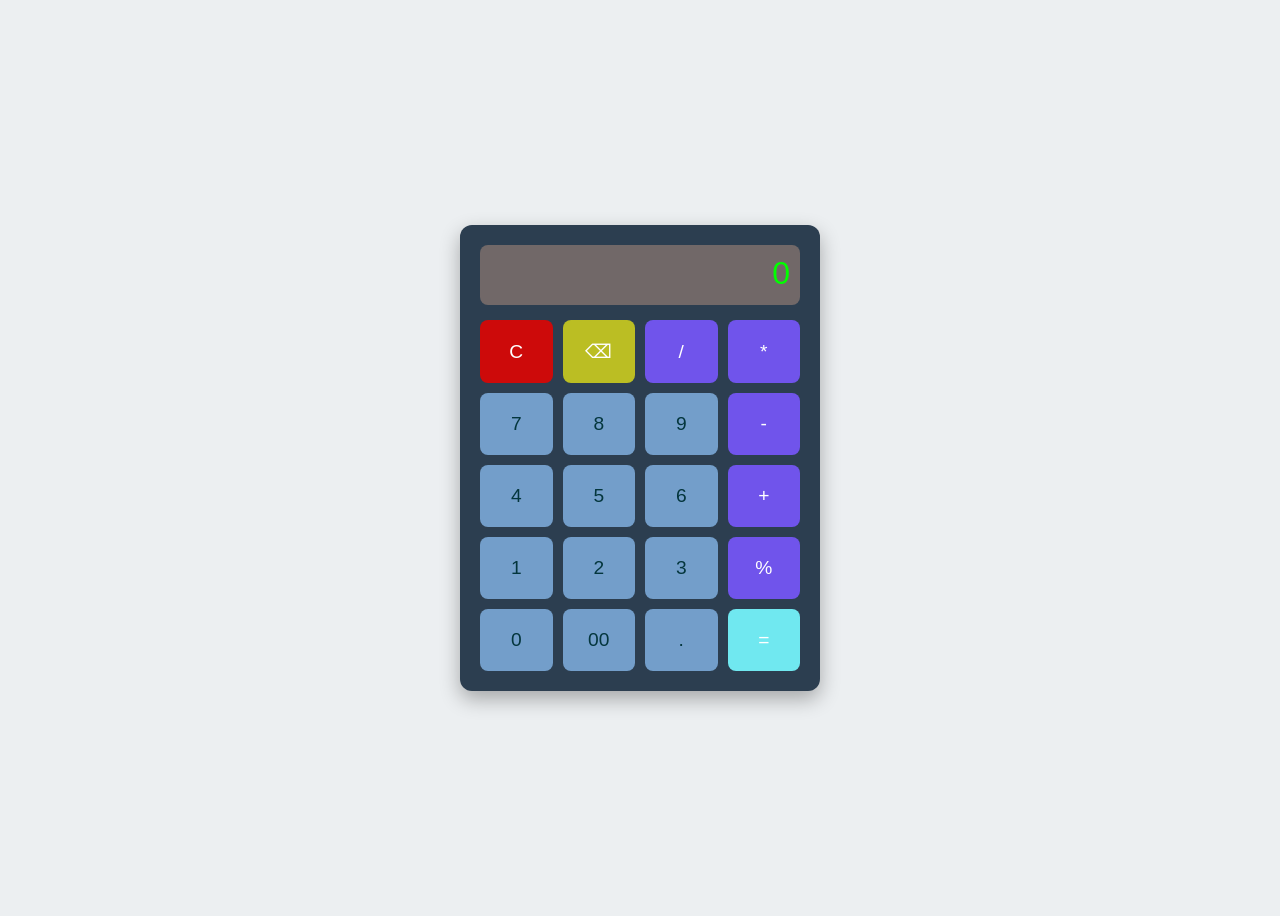
<file: index.html>
<!DOCTYPE html>
<html lang="en">
<head>
  <meta charset="UTF-8">
  <meta name="viewport" content="width=device-width, initial-scale=1.0">
  <title>Classic Calculator</title>
  <link rel="stylesheet" href="style.css">
</head>
<body>
  <div class="calculator">
    <div class="display" id="display">0</div>
    <div class="buttons">
      <button class="clear">C</button>
      <button class="delete">⌫</button>
      <button class="operator">/</button>
      <button class="operator">*</button>

      <button class="number">7</button>
      <button class="number">8</button>
      <button class="number">9</button>
      <button class="operator">-</button>

      <button class="number">4</button>
      <button class="number">5</button>
      <button class="number">6</button>
      <button class="operator">+</button>

      <button class="number">1</button>
      <button class="number">2</button>
      <button class="number">3</button>
      <button class="operator">%</button>

      <!-- Bottom row -->
      <button class="number zero">0</button>
      <button class="number zero">00</button>
      <button class="number">.</button>
      <button class="equal">=</button>
    </div>
  </div>

  <script src="script1.js"></script>
</body>
</html>
</file>
<file: style.css>
body {
  display: flex;
  justify-content: center;
  align-items: center;
  height: 100vh;
  background: #eceff1;
  font-family: Arial, sans-serif;
}

.calculator {
  background: #2c3e50;
  padding: 20px;
  border-radius: 12px;
  box-shadow: 0px 8px 20px rgba(0,0,0,0.3);
  width: 320px;
}

.display {
  width: 100%;
  height: 60px;
  background: #716868;
  color: #0f0;
  font-size: 2rem;
  text-align: right;
  padding: 10px;
  border-radius: 8px;
  margin-bottom: 15px;
  overflow-x: auto;        /* allows horizontal scroll */
  white-space: nowrap;      /* prevents wrapping */
  box-sizing: border-box;
}

.buttons {
  display: grid;
  grid-template-columns: repeat(4, 1fr);
  gap: 10px;
}

button {
  padding: 20px;
  font-size: 1.2rem;
  border: none;
  border-radius: 8px;
  cursor: pointer;
  transition: 0.2s;
}

button:hover {
  transform: scale(1.05);
}

.operator {
  background: #7054eb;
  color: #fff;
}

.equal {
  background: #70e8f0;
  color: #fff;
}

.clear {
  background: #cd0a0a;
  color: #fff;
}

.delete {
  background: #bbbe23;
  color: #fff;
}

.number {
  background: #739eca;
  color: #04363d;
}

.zero {
  grid-column: span 1; /* makes 0 wider */
}
</file>
